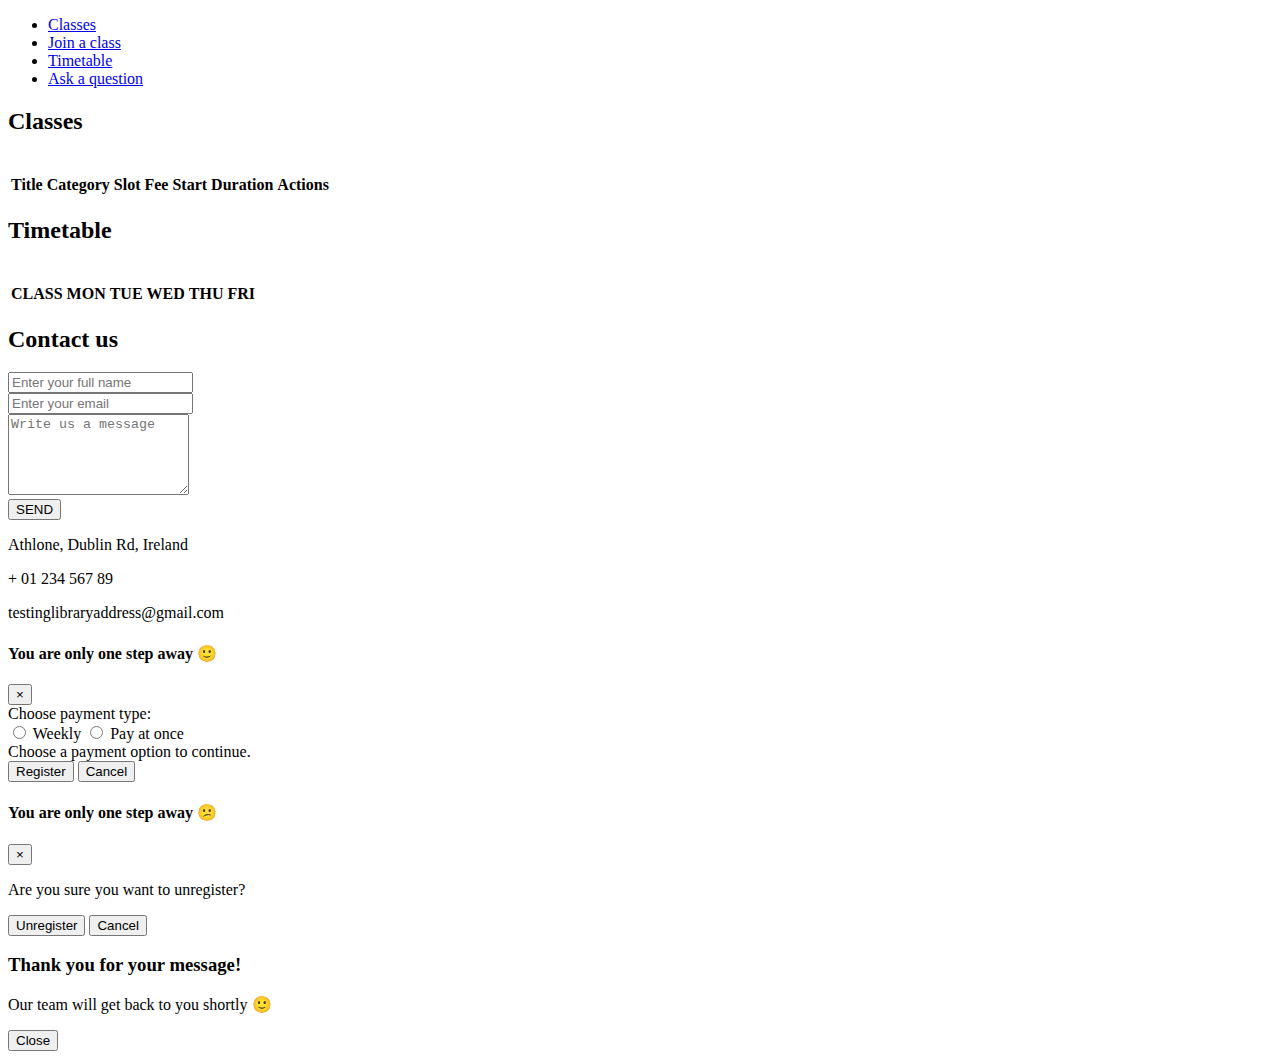
<file: src/main/webapp/customer.html>
<!DOCTYPE html>


<ul class="nav nav-tabs mb-4" role="tablist">
	<li class="nav-item"><a class="nav-link active" data-toggle="tab"
		href="#details"> Classes</a></li>
	<li class="nav-item"><a class="nav-link" data-toggle="tab"
		href="#classes"> Join a class</a></li>
	<li class="nav-item"><a class="nav-link" data-toggle="tab"
		href="#timetable"> Timetable</a></li>
	<li class="nav-item"><a class="nav-link" data-toggle="tab"
		href="#question"> Ask a question</a></li>
</ul>


<div class="tab-content">
	<div id="details" class="tab-pane active">
		<div class="row">
		</div>
	</div>


	<div id="classes" class="tab-pane fade">
		<h2>Classes</h2>
		<br>
		<table id="classes_table"
			class="table table-striped table-hover display">
			<thead>
				<tr>
					<th>Title</th>
					<th>Category</th>
					<th>Slot</th>
					<th>Fee</th>
					<th>Start</th>
					<th>Duration</th>
					<th>Actions</th>
				</tr>
			</thead>

			<tbody id="classes_table_body">
			</tbody>
		</table>
	</div>

	<!-- The timetable  -->
	<div id="timetable" class="tab-pane fade">
		<h2>Timetable</h2>
		<br>
		<table id="timetable_table" class="table table-bordered table-striped">
			<thead>
				<tr>
					<th>CLASS</th>
					<th>MON</th>
					<th>TUE</th>
					<th>WED</th>
					<th>THU</th>
					<th>FRI</th>
				</tr>
			</thead>

			<tbody id="timetable_table_body">
			</tbody>
		</table>
	</div>

	<div id="question" class="tab-pane fade">

		<div class="row text-center">
			<div class="col-sm-8">

				<h2>Contact us</h2>
				<form class="was-validated mt-5" id="question-form" method="post">

					<div class="row mb-3">
						<div class="col">
							<input type="text" class="form-control" id="name"
								placeholder="Enter your full name" name="username"
								maxlength="20" required>
						</div>
						<div class="col">
							<input type="email" class="form-control" id="email"
								placeholder="Enter your email" maxlength="40" required>
						</div>
					</div>
					<div class="row">
						<div class="col">
							<textarea class="form-control mb-3" rows="5" id="comment"
								placeholder="Write us a message" required></textarea>
						</div>
					</div>
					<button id="sendBtn" type="submit" class="btn btn-success">SEND</button>
				</form>
			</div>

			<div class="col-sm-4 mt-4">
				<div>
					<i class="fas fa-map-marker-alt fa-2x mb-2"></i>
					<p>Athlone, Dublin Rd, Ireland</p>
				</div>

				<div>
					<i class="fas fa-phone mt-4 fa-2x mb-2"></i>
					<p>+ 01 234 567 89</p>
				</div>

				<div>
					<i class="fas fa-envelope mt-4 fa-2x mbx-2"></i>
					<p>testinglibraryaddress@gmail.com</p>
				</div>
			</div>
		</div>
	</div>
</div>

<div class="modal fade" id="class-reg-modal">
	<div class="modal-dialog">
		<div class="modal-content">

			<div class="modal-header">
				<h4 class="modal-title">You are only one step away &#128578;</h4>

				<button type="button" class="submit" data-dismiss="modal">&times;</button>
			</div>

			<div class="modal-body">
				<div class="form-group">
					<label>Choose payment type:</label>
					<div class="input-group mt-1">
						<input type="radio" id="weekly" name="payment" value="weekly"
							required /> <label class="ml-2 mr-3" for="weekly">Weekly</label>
						<input type="radio" id="whole" name="payment" value="pay-at-once"
							required /> <label class="ml-2" for="whole">Pay at once</label><br>
						<div class="invalid-feedback" style="display: block">Choose
							a payment option to continue.</div>
					</div>
				</div>
				<input type="hidden" id="class-id" />
			</div>

			<div class="modal-footer">
				<button id="btn-register" type="button" class="btn btn-success">Register</button>
				<button type="button" class="btn btn-default" data-dismiss="modal">Cancel</button>
			</div>

		</div>
	</div>
</div>

<div class="modal fade" id="class-unreg-modal">
	<div class="modal-dialog">
		<div class="modal-content">

			<div class="modal-header">
				<h4 class="modal-title">You are only one step away &#128533;</h4>

				<button type="button" class="submit" data-dismiss="modal">&times;</button>
			</div>

			<div class="modal-body">
				<p>Are you sure you want to unregister?</p>

				<input type="hidden" id="reg-id" />
			</div>

			<div class="modal-footer">
				<button id="btn-unregister" type="button" class="btn btn-danger">Unregister</button>
				<button type="button" class="btn btn-default" data-dismiss="modal">Cancel</button>
			</div>

		</div>
	</div>
</div>

<div class="modal fade" id="send-alert">
	<div class="modal-dialog">
		<div class="modal-content">
			<div class="modal-body text-center">
				<h3>Thank you for your message!</h3>
				<p>Our team will get back to you shortly &#128578;</p>
			</div>

			<div class="modal-footer">
				<button type="button" class="btn btn-secondary" data-dismiss="modal">Close</button>
			</div>

		</div>
	</div>
</div>
</file>
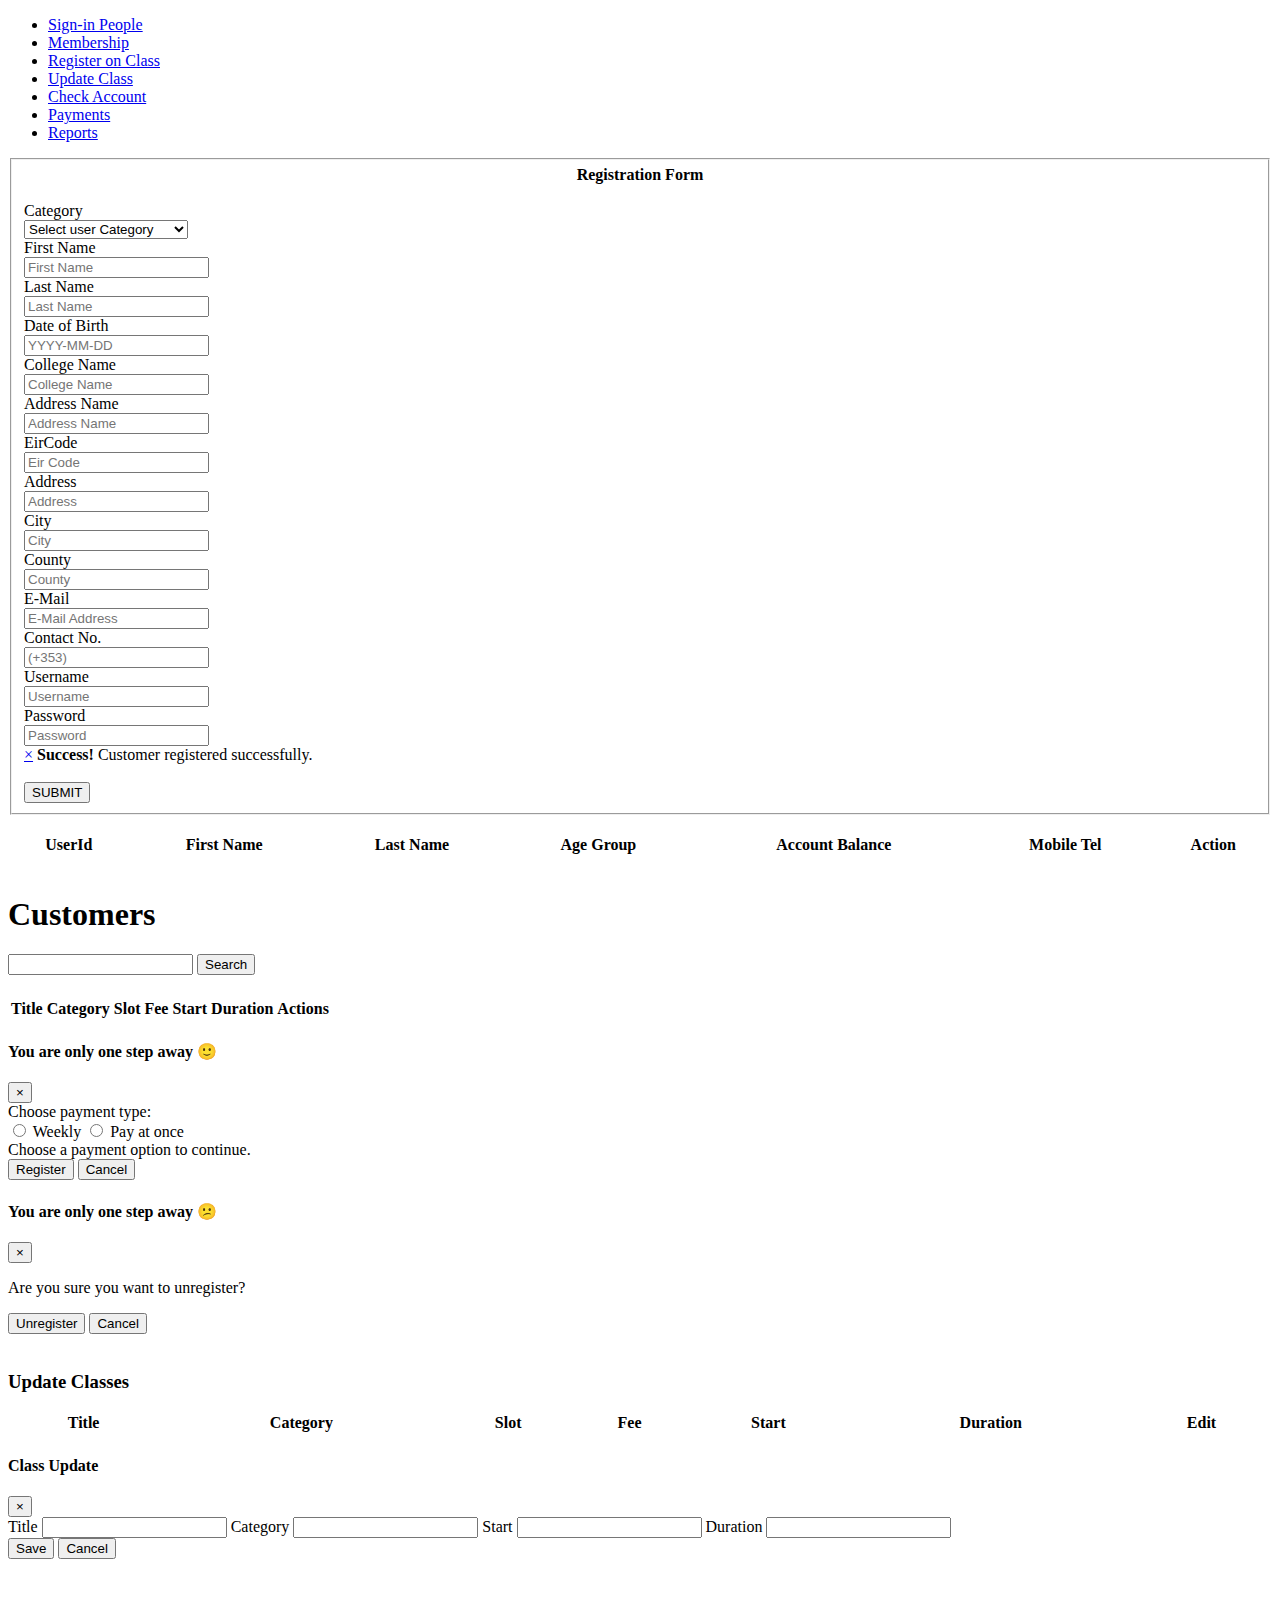
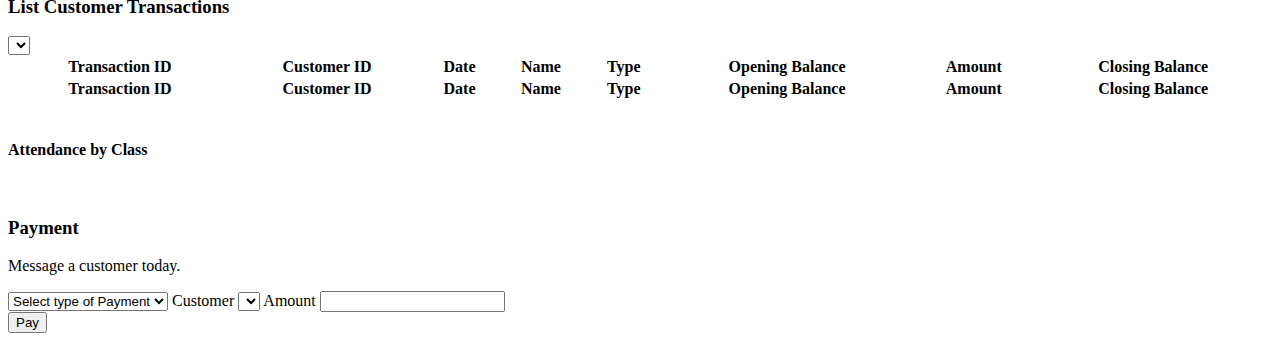
<file: src/main/webapp/employee.html>
<!DOCTYPE html>

  <div id="tabs">
  <!-- Nav tabs -->
  <ul class="nav nav-tabs" role="tablist">
    <li class="nav-item">
      <a class="nav-link active" data-toggle="tab" href="#home"> Sign-in People</a>
    </li>
    <li class="nav-item">
      <a class="nav-link" data-toggle="tab" href="#menu1"> Membership </a>
    </li>
    <li class="nav-item">
      <a class="nav-link" data-toggle="tab" href="#menu2"> Register on Class </a>
    </li>
    <li class="nav-item">
      <a class="nav-link" data-toggle="tab" href="#menu3"> Update Class </a>
    </li>
	<li class="nav-item">
      <a class="nav-link" data-toggle="tab" href="#menu4"> Check Account</a>
    </li>    
    <li class="nav-item">
      <a class="nav-link" data-toggle="tab" href="#menu6"> Payments </a>
    </li>    
    <li class="nav-item">
      <a class="nav-link" data-toggle="tab" href="#menu5"> Reports </a>
    </li>
  </ul>

  <!-- Tab panes -->
  <div class="tab-content">
	<div id="home" class="container tab-pane active">
		<div class="container">

			<form class="well form-horizontal" action=" " method="post"
				id="contact_form">
				<fieldset>
					<!-- Form Name -->
					<div style="text-align:center;"> <b> Registration Form </b> </div>
					<br>
					<div class="form-group">
						<label class="col-md-4 control-label">Category</label>
						<div class="col-md-4 selectContainer">
							<div class="input-group">
								<span class="input-group-addon"></span> 
								<select id="cmbCategory" name="cmbCategory" class="form-control selectpicker">
										<option value="">Select user Category</option>
										<option>CUSTOMER</option>
										<option>WALK_IN_CUSTOMER</option>
										<option>STAFF</option>
							    </select>
							</div>
						</div>
					</div>
					<!-- Text input-->		
					<div class="form-group">
						<label class="col-md-4 control-label">First Name</label>
						<div class="col-md-4 inputGroupContainer">
							<div class="input-group">
								<span class="input-group-addon"></span> 
								<input id="first_name" name="first_name" placeholder="First Name" class="form-control" type="text">
							</div>
						</div>
					</div>
					<!-- Text input-->
					<div class="form-group">
						<label class="col-md-4 control-label">Last Name</label>
						<div class="col-md-4 inputGroupContainer">
							<div class="input-group">
								<span class="input-group-addon"></span> 
								<input id="last_name" name="last_name" placeholder="Last Name" class="form-control" type="text">
							</div>
						</div>
					</div>
					<!-- Text input-->
					<div class="form-group">
						<label class="col-md-4 control-label">Date of Birth</label>
						<div class="col-md-4 inputGroupContainer">
							<div class="input-group">
								<span class="input-group-addon"></span> 
								<input id="dateofbirth" name="dateofbirth" placeholder="YYYY-MM-DD" class="form-control" type="text">
							</div>
						</div>
					</div>					
					<!-- Text input-->
						<div class="form-group">
							<label class="col-md-4 control-label">College Name</label>
							<div class="col-md-4 inputGroupContainer">
								<div class="input-group">
									<span class="input-group-addon"></span> 
									<input id="college" placeholder="College Name" class="form-control" type="text">
								</div>
							</div>
						</div>
						<!-- Text input-->	
						<div class="form-group">
							<label id="address_namel" class="col-md-4 control-label">Address Name</label>
							<div class="col-md-4 inputGroupContainer">
								<div class="input-group">
									<span class="input-group-addon"></span> 
									<input id="address_name" placeholder="Address Name" class="form-control" type="text">
								</div>
							</div>
						</div>	
						<!-- Text input-->
						<div class="form-group">
							<label id="eircodel" class="col-md-4 control-label">EirCode</label>
							<div class="col-md-4 inputGroupContainer">
								<div class="input-group">
									<span class="input-group-addon"></span> 
									<input id="eircode" placeholder="Eir Code" class="form-control" type="text">
								</div>
							</div>
						</div>	
						<!-- Text input-->
						<div class="form-group">
							<label  id="addressl" class="col-md-4 control-label">Address</label>
							<div class="col-md-4 inputGroupContainer">
								<div class="input-group">
									<span class="input-group-addon"></span> 
									<input id="address" placeholder="Address" class="form-control" type="text">
								</div>
							</div>
						</div>	
					<!-- Text input-->
						<div class="form-group">
							<label id="townl" class="col-md-4 control-label">City</label>
							<div class="col-md-4 inputGroupContainer">
								<div class="input-group">
									<span class="input-group-addon"></span> 
									<input id="town" placeholder="City" class="form-control" type="text">
								</div>
							</div>
						</div>		
					<!-- Text input-->
						<div class="form-group">
							<label id="countyl" class="col-md-4 control-label">County</label>
							<div class="col-md-4 inputGroupContainer">
								<div class="input-group">
									<span class="input-group-addon"></span> 
									<input id="county" placeholder="County" class="form-control" type="text">
								</div>
							</div>
						</div>																		
					<!-- Text input-->
						<div class="form-group">
							<label id="emaill" class="col-md-4 control-label">E-Mail</label>
							<div class="col-md-4 inputGroupContainer">
								<div class="input-group">
									<span class="input-group-addon"></span> 
									<input id="email" placeholder="E-Mail Address" class="form-control" type="text">
								</div>
							</div>
						</div>
						<!-- Text input-->
						<div class="form-group">
							<label id="contact_nol" class="col-md-4 control-label">Contact No.</label>
							<div class="col-md-4 inputGroupContainer">
								<div class="input-group">
									<span class="input-group-addon"></span> 
									<input id="contact_no" placeholder="(+353)" class="form-control" type="text">
								</div>
							</div>
						</div>
					<!-- Text input-->
					<div class="form-group">
						<label id="user_namel" class="col-md-4 control-label">Username</label>
						<div class="col-md-4 inputGroupContainer">
							<div class="input-group">
								<span class="input-group-addon"></span> 
								<input id="user_name" placeholder="Username" class="form-control" type="text">
							</div>
						</div>
					</div>
					<!-- Text input-->
					<div class="form-group">
						<label id="user_passwordl" class="col-md-4 control-label">Password</label>
						<div class="col-md-4 inputGroupContainer">
							<div class="input-group">
								<span class="input-group-addon"></span> 
								<input id="user_password" name="user_password" placeholder="Password" class="form-control" type="password">
							</div>
						</div>
					</div>
					
				<!-- Success message -->
					<div class="alert alert-success" id="success-message">
					    <a href="#" class="close" data-dismiss="alert">&times;</a>
					    <strong>Success!</strong> Customer registered successfully.
					</div>

					<!-- Button -->
					<div class="form-group">
						<label class="col-md-4 control-label"></label>
						<div class="col-md-4">
							<br>
							<button id="btnSaveUser" type="submit" class="btn btn-warning">SUBMIT<span></span></button>
						</div>
					</div>
				</fieldset>
			</form>
		</div>
	</div> <!-- /.container -->
     <div id="menu1" class="container tab-pane fade"><br>
			<div>
				<table id="table_id-1" class="display" style="width: 100%">
					<thead>
						<tr>
						    <th>UserId</th>
							<th>First Name</th>
							<th>Last Name</th>
							<th>Age Group</th>
							<th>Account Balance</th>
							<th>Mobile Tel</th>
							<th>Action</th>
						</tr>
					<tbody id="table_body-1">
					</tbody>
				</table>
			</div>
		</div>
    <div id="menu2" class="container tab-pane fade"><br>
			<aside>
				<h1> Customers </h1>
				<div id="search">
					<input type="text" id="searchKey"/>
					<button id="btnSearch">Search</button>
			    </div>
				<div id="details">
				   <h1 id="lastname"></h1>
				</div>
				<nav id="nav_list">
					<ul id="userList">
					</ul>
				</nav>
			</aside>
	<section>		
		<table id="registerclasses" class="table table-striped table-hover display">
				<thead>
					<tr>
						<th>Title</th>
						<th>Category</th>
						<th>Slot</th>
						<th>Fee</th>
						<th>Start</th>
						<th>Duration</th>
						<th>Actions</th>
					</tr>
				</thead>
				<tbody id="registerclassesbody">
				</tbody>
		</table>
	</section>		
	
	 <div class="modal fade" id="class-regStaff-modal">
   <div class="modal-dialog">
     <div class="modal-content">
 
       <div class="modal-header">
         <h4 class="modal-title">You are only one step away &#128578;</h4>
             
         <button type="button" class="submit" data-dismiss="modal">&times;</button>
       </div>

       <div class="modal-body">
  			<div class="form-group">
    			<label>Choose payment type:</label>
    			<div class="input-group mt-1">
					<input type="radio" id="weekly" name="payment" value="weekly" required/>
			  		<label class="ml-2 mr-3" for="weekly">Weekly</label>
			  		<input type="radio" id="whole" name="payment" value="pay-at-once" required/>
			  		<label class="ml-2" for="whole">Pay at once</label><br>
			  		<div class="invalid-feedback" style="display:block">Choose a payment option to continue.</div>
	  			</div>
  			</div>
  			<input type="hidden" id="class-id"/>
       </div>

       <div class="modal-footer">
         <button id="btn-staff-register" type="button" class="btn btn-success">Register</button>
          <button id="btn-staff-cancel" type="button" class="btn btn-default" data-dismiss="modal">Cancel</button>
       </div>
       
     </div>
   </div>
 </div>
	 <div class="modal fade" id="class-unregStaff-modal">
	   <div class="modal-dialog">
	     <div class="modal-content">
	 
	       <div class="modal-header">
	         <h4 class="modal-title">You are only one step away &#128533;</h4>
	             
	         <button type="button" class="submit" data-dismiss="modal">&times;</button>
	       </div>
	
	       <div class="modal-body">
	  			<p> Are you sure you want to unregister?</p>
	    		
	  			<input type="hidden" id="reg-id"/>
	       </div>
	
	       <div class="modal-footer">
	         <button id="btn-staff-unregister" type="button" class="btn btn-danger">Unregister</button>
	          <button id="btn-staff-cancel" type="button" class="btn btn-default" data-dismiss="modal">Cancel</button>
	       </div>
	       
	     </div>
	   </div>
	 </div>
	</div>
		<!-- /.container -->
     <div id="menu3" class="container tab-pane fade"><br>
      <h3>Update Classes</h3>
 			<table id="table_id-3" class="table table-striped table-bordered dataTable-content display" style="width: 100%">
				<thead>
					<tr>
						<th>Title</th>
						<th>Category</th>
						<th>Slot</th>
						<th>Fee</th>
						<th>Start</th>
						<th>Duration</th>
						<th>Edit</th>
					</tr>
					<tbody id="table_body-3">
				</tbody>
			</table>
			
			<div class="modal fade" id="class-update-modal">
			   <div class="modal-dialog">
			     <div class="modal-content">
			       <div class="modal-header">
			         <h4 class="modal-title">Class Update</h4>		             
			         <button type="button" class="submit" data-dismiss="modal">&times;</button>
			       </div>	
			       <div class="modal-body">
		    			<label class="col-md-4 control-label">Title</label>
					    <span class="input-group-addon"></span> 
						<input id="title" name="title" class="form-control" type="text">
						<label class="col-md-4 control-label">Category</label>
					    <span class="input-group-addon"></span> 
						<input id="category" name="category" class="form-control" type="text">
						<label class="col-md-4 control-label">Start</label>
					    <span class="input-group-addon"></span> 
						<input id="start_class" name="start_class" class="form-control" type="text">
						<label class="col-md-4 control-label">Duration</label>
					    <span class="input-group-addon"></span> 
						<input id="duration" name="duration" class="form-control" type="text">
		  			
			  			 	<input type="hidden" id="classId"/>
			  			 	<input type="hidden" id="slot"/>
			  			 	<input type="hidden" id="fee"/>
			       </div>
			      
			       <div class="modal-footer">
         			 <button id="btn-save" type="button" class="btn btn-success">Save</button>
                     <button id="btn-cancel" type="button" class="btn btn-default" data-dismiss="modal">Cancel</button>
			       </div>
			     </div>
			   </div>
			 </div>	
		</div>  
	<div id="menu4" class="container tab-pane fade"><br>
		
		<h3 class="text-center">List Customer Transactions</h3>
	
		<select id="userCombo" name="userCombo" class="form-control selectpicker">
		
     	</select>
	
	   <div class="container">
		<div class="row">
		</div>
		<div class="row">
			<div class="col-md-12">
				<table id="table_id" class="display" style="width: 100%">
					<thead>
						<tr>
							<th>Transaction ID</th>
							<th>Customer ID</th>
							<th>Date</th>
							<th>Name</th>
							<th>Type</th>
							<th>Opening Balance</th>
							<th>Amount</th>
							<th>Closing Balance</th>
					
						</tr>
					</thead>
					<tbody id="table_body"></tbody>

					<tfoot>
						<tr>
							<th>Transaction ID</th>
							<th>Customer ID</th>
							<th>Date</th>
							<th>Name</th>
							<th>Type</th>
							<th>Opening Balance</th>
							<th>Amount</th>
							<th>Closing Balance</th>
						</tr>
					</tfoot>


				</table>
			</div>
		</div>
	</div> 
    </div>	    
    <div id="menu5" class="container tab-pane fade"><br>
     
      <h4> Attendance by Class </h4>
      
      		<!-- Page Content -->
			<div class="container">
				<!-- Page Features -->
				<div id="classes-row" class="row text-center">
					<div id="classes-item" class="col-lg-3 col-md-6 mb-4" style="display: none;">
						<div class="card h-100">
							<img class="card-img-top classes-image" src="images/library1.jpeg"
								alt="">
							<div class="card-body">
								<h4 class="card-title classes-title">Title</h4>
								<h5 class="card-text classes-category">Category</h5>
								<h5 class="card-text classes-slotLabel">Slot:</h5>
								<h5 class="card-text classes-slot">Slot</h5>
								<h5 class="card-text classes-feeLabel">Fee:</h5>
								<h5 class="card-text classes-fee">Fee</h5>
							</div>
							<div class="card-footer">
								<h4 class="card-text classes-startLabel">Attendance</h4>
								<h4 class="card-text classes-attendance">Attendance</h4>
							</div>
						</div>
					</div>
				</div>
			</div>
      
    </div>
    <div id="menu6" class="container tab-pane fade"><br>
      <h3>Payment</h3>
      <p>Message a customer today.</p>

	        <select id="cbCategory" name="cmbCategory" class="form-control selectpicker">
				<option value="">Select type of Payment</option>
				<option>Membership Fee</option>
				<option>Walk-in Fee</option>
				<option>Class Payment</option>
	      </select>
	      
	      <label class="col-md-4 control-label">Customer</label>
		  <span class="input-group-addon"></span> 
	      <select id="userCmb" name="userCmb" class="form-control selectpicker"></select>
	      
	      <label class="col-md-4 control-label">Amount</label>
		  <span class="input-group-addon"></span> 
		  <input id="amount" name="amount" class="form-control" type="text">
		 
		   <div class="footer">
      			 <button id="btn-pay" type="button" class="btn btn-info">Pay</button>
           </div>

    </div>
  </div>
</div>
</file>
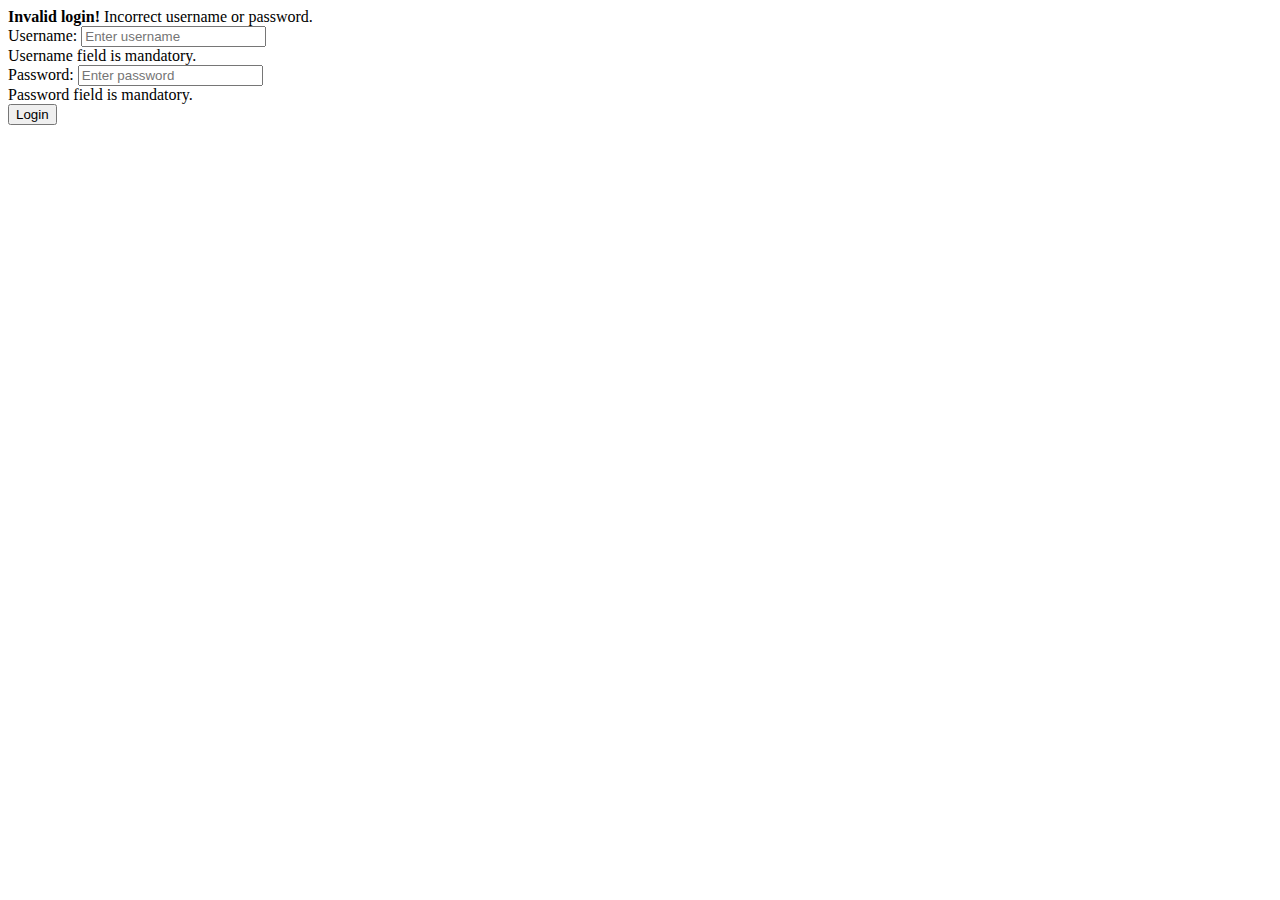
<file: src/main/webapp/login.html>
<!DOCTYPE html>

<form class="was-validated p-3 w-50 mx-auto" id="loginForm" method="post">
    <div class="alert alert-warning alert-dismissible fade" id="invalid-login">
        <strong>Invalid login!</strong> Incorrect username or password.
    </div>
    <div class="form-group">
        <label for="username">Username:</label>
        <input type="text" class="form-control" id="username" placeholder="Enter username"
               name="username" maxlength="20" required>
        <div class="invalid-feedback">Username field is mandatory.</div>
    </div>
    <div class="form-group">
        <label for="pwd">Password:</label>
        <input type="password" class="form-control" id="pwd" placeholder="Enter password"
               name="pswd" maxlength="15" required>
        <div class="invalid-feedback">Password field is mandatory.</div>
    </div>
    <button id="loginBtn" type="submit" class="btn btn-success">Login</button>
</form>
</file>
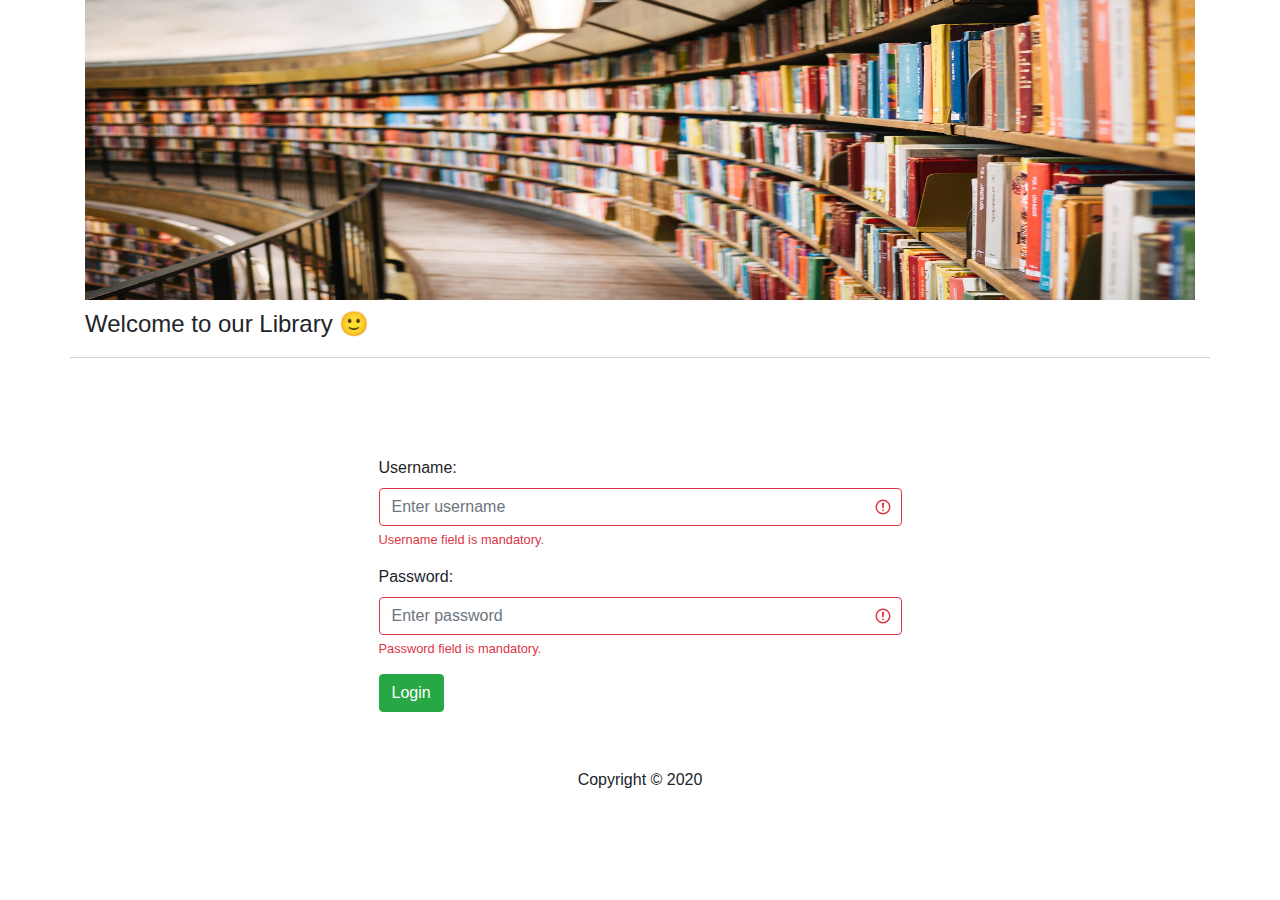
<file: src/main/webapp/main.html>
<!DOCTYPE html>
<html lang="en">
<head>
    <title>Library login</title>
    <meta charset="utf-8">
    <meta name="viewport" content="width=device-width, initial-scale=1, shrink-to-fit=no">

	<link rel="shortcut icon" href="images/favicon.jpeg">

	<!--includes the bootstrap 4 from a CDN -->
    <link rel="stylesheet" href="https://maxcdn.bootstrapcdn.com/bootstrap/4.4.1/css/bootstrap.min.css">
    <script src="https://ajax.googleapis.com/ajax/libs/jquery/3.4.1/jquery.min.js"></script>
    <script src="https://cdnjs.cloudflare.com/ajax/libs/popper.js/1.16.0/umd/popper.min.js"></script>
    <script src="https://maxcdn.bootstrapcdn.com/bootstrap/4.4.1/js/bootstrap.min.js"></script>

    <script src="js/jquery.dataTables.js" type="text/javascript"></script>
    <script type="text/javascript" src="https://cdn.datatables.net/buttons/1.6.1/js/dataTables.buttons.min.js"></script>

	<!-- Custom styles for Data Tables -->
	<link rel="stylesheet" href="css/jquery.dataTables.css">
	<link rel="stylesheet" href="https://cdn.datatables.net/buttons/1.6.1/css/buttons.dataTables.min.css">

	<!-- JQuery ui-->
	<script src="js/jquery-ui.js"></script>
	<link rel="stylesheet" href="css/jquery-ui.css">

	<!-- Font Awesome Solid + Brands -->
	<link href="css/solid.css" rel="stylesheet">
	<link href="css/fontawesome.css" rel="stylesheet">

	<script defer src="js/solid.js"></script>
	<script defer src="js/fontawesome.js"></script>

    <!--includes the local css and script files-->
    <script src="js/employee.js"></script>
    <script src="js/main.js"></script>
    <script src="js/management.js"></script>
  <script src="js/transactions.js"></script> <!-- Paul Barry Transacitons js file added -->
	<link rel="stylesheet" href="css/style.css">

</head>
<body>

<div class="container">
	<img src="images/library1.jpeg" alt="library" style="width:100%;height:300px;">

	<div class="row container-header">
	    <div class="col-sm-6">
	    	<h4>Welcome to our Library &#128578;</h4>
	    </div>
			<div class="col-sm-6 text-right">
				<button id="btn-logout" type="button"
					class="btn btn-secondary btn-m">Log out</button>
			</div>
		</div>


	<div id="main-container"  class="mt-3">
    </div>

	<div class="footer-copyright text-center py-3 mt-4"> Copyright &copy; 2020 </div>
</div>
</body>
</html>
</file>
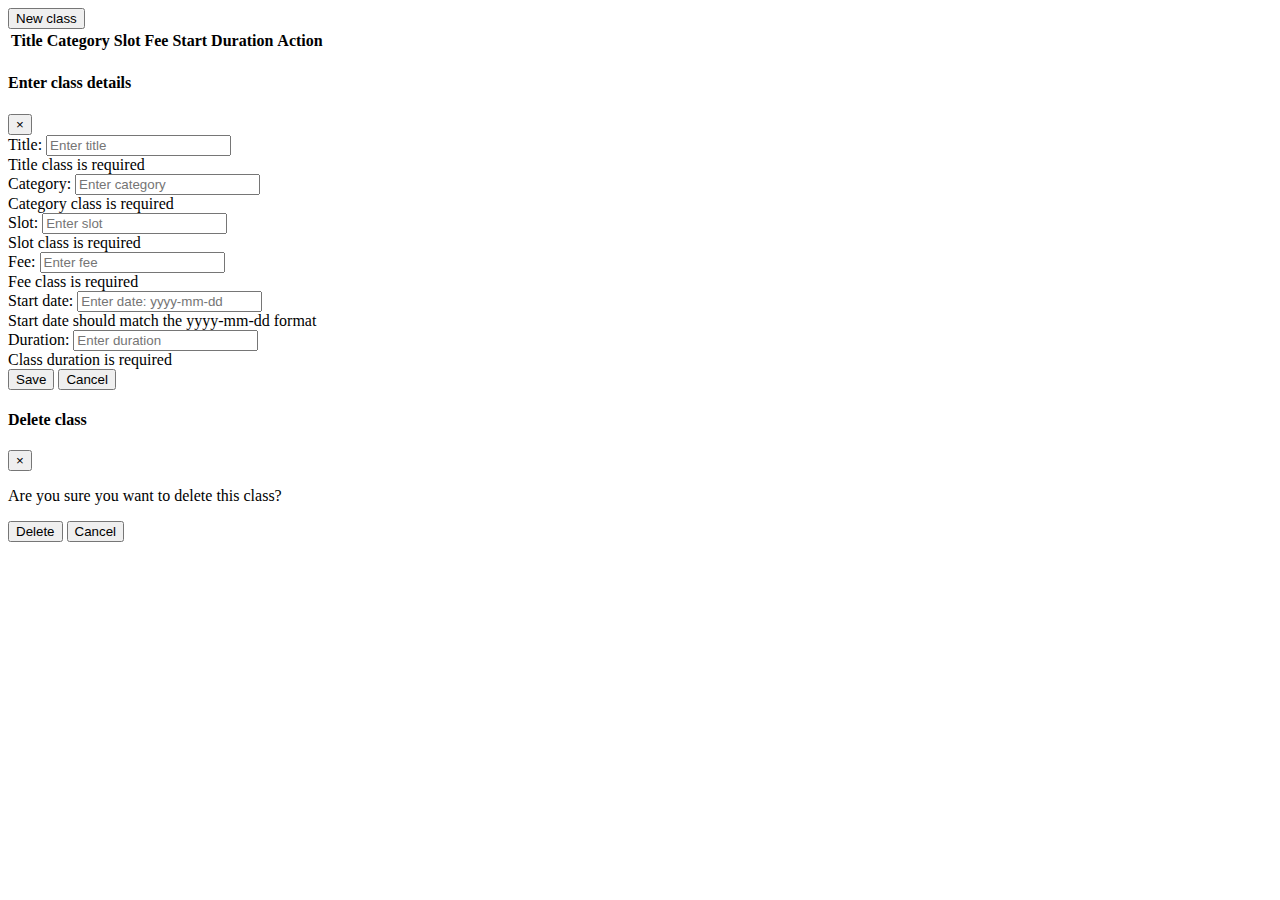
<file: src/main/webapp/management.html>
<!DOCTYPE html>

<div class="text-right">
	<button type="button" class="btn btn-primary mb-3 mt-3" data-toggle="modal" data-target="#class-modal">New class</button>
</div>

<table id="classes_table"
	   class="table table-striped table-hover display">
	<thead>
	<tr>
		<th>Title</th>
		<th>Category</th>
		<th>Slot</th>
		<th>Fee</th>
		<th>Start</th>
		<th>Duration</th>
		<th>Action</th>
	</tr>
	</thead>

	<tbody id="classes_table_body">
	</tbody>
</table>

<div class="modal fade" id="class-modal">
	<div class="modal-dialog">
		<div class="modal-content">

			<!-- Modal Header -->
			<div class="modal-header">
				<h4 class="modal-title">Enter class details</h4>
				<button type="button" class="close" data-dismiss="modal">&times;</button>
			</div>

			<!-- Modal body -->
			<div class="modal-body">

				<form class="was-validated">
					<div class="form-group">
						<label>Title:</label>
						<input type="text" class="form-control" id="class_title" placeholder="Enter title" name="title" required />
						<div class="invalid-feedback">Title class is required</div>
					</div>

					<div class="form-group">
						<label>Category:</label>
						<input type="text" class="form-control" id="class_category" placeholder="Enter category" name="category" required/>
						<div class="invalid-feedback">Category class is required</div>
					</div>

					<div class="form-group">
						<label>Slot:</label>
						<input type="text" class="form-control" id="class_slot" placeholder="Enter slot" name="slot" required/>
						<div class="invalid-feedback">Slot class is required</div>
					</div>

					<div class="form-group">
						<label>Fee:</label>
						<input type="text" class="form-control" id="class_fee" placeholder="Enter fee" name="fee" required/>
						<div class="invalid-feedback">Fee class is required</div>
					</div>

					<div class="form-group">
						<label>Start date:</label>
						<input type="text" class="form-control" id="class_start" placeholder="Enter date: yyyy-mm-dd" name="start" required/>
						<div class="invalid-feedback">Start date should match the yyyy-mm-dd format</div>
					</div>

					<div class="form-group">
						<label>Duration:</label>
						<input type="text" class="form-control" id="class_duration" placeholder="Enter duration" name="duration" required/>
						<div class="invalid-feedback">Class duration is required</div>
					</div>
				</form>
			</div>


			<!-- Modal footer -->
			<div class="modal-footer">
				<button id="btn-save" type="button" class="btn btn-success">Save</button>
				<button type="button" class="btn btn-default" data-dismiss="modal">Cancel</button>
			</div>
		</div>
	</div>
</div>

<div class="modal fade" id="class-delete-modal">
	<div class="modal-dialog">
		<div class="modal-content">

			<div class="modal-header">
				<h4 class="modal-title">Delete class</h4>

				<button type="button" class="submit" data-dismiss="modal">&times;</button>
			</div>

			<div class="modal-body">
				<p>Are you sure you want to delete this class?</p>

			</div>

			<div class="modal-footer">
				<button id="btn-delete" type="button" class="btn btn-danger">Delete</button>
				<button type="button" class="btn btn-default" data-dismiss="modal">Cancel</button>
			</div>

		</div>
	</div>
</div>
</file>
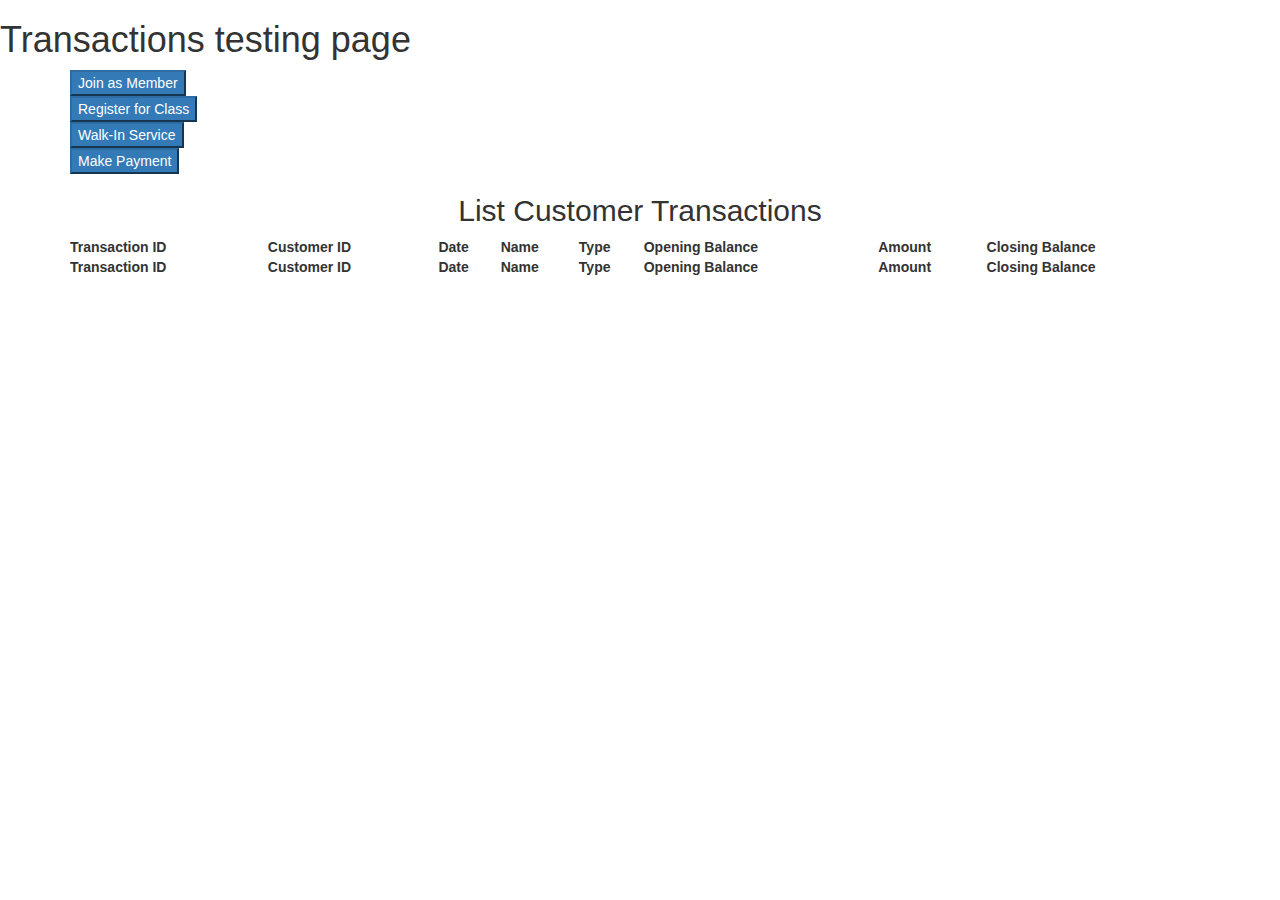
<file: src/main/webapp/transactions.html>
<!DOCTYPE HTML>
<html>
<head>
<title>Transactions Test version5</title>

<script type="text/javascript"
	src="DataTables/jQuery-3.3.1/jquery-3.3.1.min.js"></script>

<script type="text/javascript" src="DataTables/js/jquery.dataTables.js"></script>

<script type="text/javascript"
	src="https://cdn.datatables.net/plug-ins/3cfcc339e89/integration/bootstrap/3/dataTables.bootstrap.js"></script>

<script
	src="https://maxcdn.bootstrapcdn.com/bootstrap/3.4.1/js/bootstrap.min.js"></script>


<link rel="stylesheet"
	href="https://maxcdn.bootstrapcdn.com/bootstrap/3.2.0/css/bootstrap.min.css">

<link rel="stylesheet" type="text/css"
	href="http://cdn.datatables.net/plug-ins/3cfcc339e89/integration/bootstrap/3/dataTables.bootstrap.css">


<link rel="stylesheet"
	href="DataTables/css/jquery.dataTables.css" />

<link rel="stylesheet"
	href="https://maxcdn.bootstrapcdn.com/bootstrap/3.4.1/css/bootstrap.min.css">
 	
</head>

<body>

<h1>Transactions testing page</h1>
<div class="container">
<button class="btn-primary" id="btnMbr">Join as Member</button><br>
<button class="btn-primary" id="btnClass">Register for Class</button><br>
<button class="btn-primary" id="btnWlk">Walk-In Service</button><br>
<button class="btn-primary" id="btnPay">Make Payment</button><br>

</div>

<div class="container">
		<div class="row">
			<h2 class="text-center">List Customer Transactions</h2>
		</div>

		<div class="row">

			<div class="col-md-12">


				<table id="table_id" class="display" style="width: 100%">
					<thead>
						<tr>
							<th>Transaction ID</th>
							<th>Customer ID</th>
							<th>Date</th>
							<th>Name</th>
							<th>Type</th>
							<th>Opening Balance</th>
							<th>Amount</th>
							<th>Closing Balance</th>
					
						</tr>
					</thead>
					<tbody id="table_body"></tbody>

					<tfoot>
						<tr>
							<th>Transaction ID</th>
							<th>Customer ID</th>
							<th>Date</th>
							<th>Name</th>
							<th>Type</th>
							<th>Opening Balance</th>
							<th>Amount</th>
							<th>Closing Balance</th>
						</tr>
					</tfoot>


				</table>


			</div>
		</div>
	</div>


<script src="js/transactions.js"></script>

</body>
</html>
</file>
<file: src/main/webapp/css/style.css>
/*
 * Table styles
 */
table.dataTable {
  width: 100%;
  margin: 0 auto;
  clear: both;
  border-collapse: separate;
  border-spacing: 0;
  /*
   * Header and footer styles
   */
  /*
   * Body styles
   */
}
table.dataTable thead th,
table.dataTable tfoot th {
  font-weight: bold;
}
table.dataTable thead th,
table.dataTable thead td {
  padding: 10px 18px;
  border-bottom: 1px solid #111;
}
table.dataTable thead th:active,
table.dataTable thead td:active {
  outline: none;
}
table.dataTable tfoot th,
table.dataTable tfoot td {
  padding: 10px 18px 6px 18px;
  border-top: 1px solid #111;
}
table.dataTable thead .sorting,
table.dataTable thead .sorting_asc,
table.dataTable thead .sorting_desc {
  cursor: pointer;
  *cursor: hand;
}
table.dataTable thead .sorting,
table.dataTable thead .sorting_asc,
table.dataTable thead .sorting_desc,
table.dataTable thead .sorting_asc_disabled,
table.dataTable thead .sorting_desc_disabled {
  background-repeat: no-repeat;
  background-position: center right;
}
table.dataTable thead .sorting {
  background-image: url("../icons/sort_both.png");
}
table.dataTable thead .sorting_asc {
  background-image: url("../icons/sort_asc.png");
}
table.dataTable thead .sorting_desc {
  background-image: url("../icons/sort_desc.png");
}
table.dataTable thead .sorting_asc_disabled {
  background-image: url("../icons/sort_asc_disabled.png");
}
table.dataTable thead .sorting_desc_disabled {
  background-image: url("../icons/sort_desc_disabled.png");
}
table.dataTable tbody tr {
  background-color: #ffffff;
}
table.dataTable tbody tr.selected {
  background-color: #B0BED9;
}
table.dataTable tbody th,
table.dataTable tbody td {
  padding: 8px 10px;
}
table.dataTable.row-border tbody th, table.dataTable.row-border tbody td, table.dataTable.display tbody th, table.dataTable.display tbody td {
  border-top: 1px solid #ddd;
}
table.dataTable.row-border tbody tr:first-child th,
table.dataTable.row-border tbody tr:first-child td, table.dataTable.display tbody tr:first-child th,
table.dataTable.display tbody tr:first-child td {
  border-top: none;
}
table.dataTable.cell-border tbody th, table.dataTable.cell-border tbody td {
  border-top: 1px solid #ddd;
  border-right: 1px solid #ddd;
}
table.dataTable.cell-border tbody tr th:first-child,
table.dataTable.cell-border tbody tr td:first-child {
  border-left: 1px solid #ddd;
}
table.dataTable.cell-border tbody tr:first-child th,
table.dataTable.cell-border tbody tr:first-child td {
  border-top: none;
}
table.dataTable.stripe tbody tr.odd, table.dataTable.display tbody tr.odd {
  background-color: #f9f9f9;
}
table.dataTable.stripe tbody tr.odd.selected, table.dataTable.display tbody tr.odd.selected {
  background-color: #acbad4;
}
table.dataTable.hover tbody tr:hover, table.dataTable.display tbody tr:hover {
  background-color: #f6f6f6;
}
table.dataTable.hover tbody tr:hover.selected, table.dataTable.display tbody tr:hover.selected {
  background-color: #aab7d1;
}
table.dataTable.order-column tbody tr > .sorting_1,
table.dataTable.order-column tbody tr > .sorting_2,
table.dataTable.order-column tbody tr > .sorting_3, table.dataTable.display tbody tr > .sorting_1,
table.dataTable.display tbody tr > .sorting_2,
table.dataTable.display tbody tr > .sorting_3 {
  background-color: #fafafa;
}
table.dataTable.order-column tbody tr.selected > .sorting_1,
table.dataTable.order-column tbody tr.selected > .sorting_2,
table.dataTable.order-column tbody tr.selected > .sorting_3, table.dataTable.display tbody tr.selected > .sorting_1,
table.dataTable.display tbody tr.selected > .sorting_2,
table.dataTable.display tbody tr.selected > .sorting_3 {
  background-color: #acbad5;
}
table.dataTable.display tbody tr.odd > .sorting_1, table.dataTable.order-column.stripe tbody tr.odd > .sorting_1 {
  background-color: #f1f1f1;
}
table.dataTable.display tbody tr.odd > .sorting_2, table.dataTable.order-column.stripe tbody tr.odd > .sorting_2 {
  background-color: #f3f3f3;
}
table.dataTable.display tbody tr.odd > .sorting_3, table.dataTable.order-column.stripe tbody tr.odd > .sorting_3 {
  background-color: whitesmoke;
}
table.dataTable.display tbody tr.odd.selected > .sorting_1, table.dataTable.order-column.stripe tbody tr.odd.selected > .sorting_1 {
  background-color: #a6b4cd;
}
table.dataTable.display tbody tr.odd.selected > .sorting_2, table.dataTable.order-column.stripe tbody tr.odd.selected > .sorting_2 {
  background-color: #a8b5cf;
}
table.dataTable.display tbody tr.odd.selected > .sorting_3, table.dataTable.order-column.stripe tbody tr.odd.selected > .sorting_3 {
  background-color: #a9b7d1;
}
table.dataTable.display tbody tr.even > .sorting_1, table.dataTable.order-column.stripe tbody tr.even > .sorting_1 {
  background-color: #fafafa;
}
table.dataTable.display tbody tr.even > .sorting_2, table.dataTable.order-column.stripe tbody tr.even > .sorting_2 {
  background-color: #fcfcfc;
}
table.dataTable.display tbody tr.even > .sorting_3, table.dataTable.order-column.stripe tbody tr.even > .sorting_3 {
  background-color: #fefefe;
}
table.dataTable.display tbody tr.even.selected > .sorting_1, table.dataTable.order-column.stripe tbody tr.even.selected > .sorting_1 {
  background-color: #acbad5;
}
table.dataTable.display tbody tr.even.selected > .sorting_2, table.dataTable.order-column.stripe tbody tr.even.selected > .sorting_2 {
  background-color: #aebcd6;
}
table.dataTable.display tbody tr.even.selected > .sorting_3, table.dataTable.order-column.stripe tbody tr.even.selected > .sorting_3 {
  background-color: #afbdd8;
}
table.dataTable.display tbody tr:hover > .sorting_1, table.dataTable.order-column.hover tbody tr:hover > .sorting_1 {
  background-color: #eaeaea;
}
table.dataTable.display tbody tr:hover > .sorting_2, table.dataTable.order-column.hover tbody tr:hover > .sorting_2 {
  background-color: #ececec;
}
table.dataTable.display tbody tr:hover > .sorting_3, table.dataTable.order-column.hover tbody tr:hover > .sorting_3 {
  background-color: #efefef;
}
table.dataTable.display tbody tr:hover.selected > .sorting_1, table.dataTable.order-column.hover tbody tr:hover.selected > .sorting_1 {
  background-color: #a2aec7;
}
table.dataTable.display tbody tr:hover.selected > .sorting_2, table.dataTable.order-column.hover tbody tr:hover.selected > .sorting_2 {
  background-color: #a3b0c9;
}
table.dataTable.display tbody tr:hover.selected > .sorting_3, table.dataTable.order-column.hover tbody tr:hover.selected > .sorting_3 {
  background-color: #a5b2cb;
}
table.dataTable.no-footer {
  border-bottom: 1px solid #111;
}
table.dataTable.nowrap th, table.dataTable.nowrap td {
  white-space: nowrap;
}
table.dataTable.compact thead th,
table.dataTable.compact thead td {
  padding: 4px 17px 4px 4px;
}
table.dataTable.compact tfoot th,
table.dataTable.compact tfoot td {
  padding: 4px;
}
table.dataTable.compact tbody th,
table.dataTable.compact tbody td {
  padding: 4px;
}
table.dataTable th.dt-left,
table.dataTable td.dt-left {
  text-align: left;
}
table.dataTable th.dt-center,
table.dataTable td.dt-center,
table.dataTable td.dataTables_empty {
  text-align: center;
}
table.dataTable th.dt-right,
table.dataTable td.dt-right {
  text-align: right;
}
table.dataTable th.dt-justify,
table.dataTable td.dt-justify {
  text-align: justify;
}
table.dataTable th.dt-nowrap,
table.dataTable td.dt-nowrap {
  white-space: nowrap;
}
table.dataTable thead th.dt-head-left,
table.dataTable thead td.dt-head-left,
table.dataTable tfoot th.dt-head-left,
table.dataTable tfoot td.dt-head-left {
  text-align: left;
}
table.dataTable thead th.dt-head-center,
table.dataTable thead td.dt-head-center,
table.dataTable tfoot th.dt-head-center,
table.dataTable tfoot td.dt-head-center {
  text-align: center;
}
table.dataTable thead th.dt-head-right,
table.dataTable thead td.dt-head-right,
table.dataTable tfoot th.dt-head-right,
table.dataTable tfoot td.dt-head-right {
  text-align: right;
}
table.dataTable thead th.dt-head-justify,
table.dataTable thead td.dt-head-justify,
table.dataTable tfoot th.dt-head-justify,
table.dataTable tfoot td.dt-head-justify {
  text-align: justify;
}
table.dataTable thead th.dt-head-nowrap,
table.dataTable thead td.dt-head-nowrap,
table.dataTable tfoot th.dt-head-nowrap,
table.dataTable tfoot td.dt-head-nowrap {
  white-space: nowrap;
}
table.dataTable tbody th.dt-body-left,
table.dataTable tbody td.dt-body-left {
  text-align: left;
}
table.dataTable tbody th.dt-body-center,
table.dataTable tbody td.dt-body-center {
  text-align: center;
}
table.dataTable tbody th.dt-body-right,
table.dataTable tbody td.dt-body-right {
  text-align: right;
}
table.dataTable tbody th.dt-body-justify,
table.dataTable tbody td.dt-body-justify {
  text-align: justify;
}
table.dataTable tbody th.dt-body-nowrap,
table.dataTable tbody td.dt-body-nowrap {
  white-space: nowrap;
}

table.dataTable,
table.dataTable th,
table.dataTable td {
  -webkit-box-sizing: content-box;
  -moz-box-sizing: content-box;
  box-sizing: content-box;
}

/*
 * Control feature layout
 */
.dataTables_wrapper {
  position: relative;
  clear: both;
  *zoom: 1;
  zoom: 1;
}
.dataTables_wrapper .dataTables_length {
  float: left;
}
.dataTables_wrapper .dataTables_filter {
  float: right;
  text-align: right;
}
.dataTables_wrapper .dataTables_filter input {
  margin-left: 0.5em;
}
.dataTables_wrapper .dataTables_info {
  clear: both;
  float: left;
  padding-top: 0.755em;
}
.dataTables_wrapper .dataTables_paginate {
  float: right;
  text-align: right;
  padding-top: 0.25em;
}
.dataTables_wrapper .dataTables_paginate .paginate_button {
  box-sizing: border-box;
  display: inline-block;
  min-width: 1.5em;
  padding: 0.5em 1em;
  margin-left: 2px;
  text-align: center;
  text-decoration: none !important;
  cursor: pointer;
  *cursor: hand;
  color: #333 !important;
  border: 1px solid transparent;
  border-radius: 2px;
}
.dataTables_wrapper .dataTables_paginate .paginate_button.current, .dataTables_wrapper .dataTables_paginate .paginate_button.current:hover {
  color: #333 !important;
  border: 1px solid #979797;
  background-color: white;
  background: -webkit-gradient(linear, left top, left bottom, color-stop(0%, white), color-stop(100%, #dcdcdc));
  /* Chrome,Safari4+ */
  background: -webkit-linear-gradient(top, white 0%, #dcdcdc 100%);
  /* Chrome10+,Safari5.1+ */
  background: -moz-linear-gradient(top, white 0%, #dcdcdc 100%);
  /* FF3.6+ */
  background: -ms-linear-gradient(top, white 0%, #dcdcdc 100%);
  /* IE10+ */
  background: -o-linear-gradient(top, white 0%, #dcdcdc 100%);
  /* Opera 11.10+ */
  background: linear-gradient(to bottom, white 0%, #dcdcdc 100%);
  /* W3C */
}
.dataTables_wrapper .dataTables_paginate .paginate_button.disabled, .dataTables_wrapper .dataTables_paginate .paginate_button.disabled:hover, .dataTables_wrapper .dataTables_paginate .paginate_button.disabled:active {
  cursor: default;
  color: #666 !important;
  border: 1px solid transparent;
  background: transparent;
  box-shadow: none;
}
.dataTables_wrapper .dataTables_paginate .paginate_button:hover {
  color: white !important;
  border: 1px solid #111;
  background-color: #585858;
  background: -webkit-gradient(linear, left top, left bottom, color-stop(0%, #585858), color-stop(100%, #111));
  /* Chrome,Safari4+ */
  background: -webkit-linear-gradient(top, #585858 0%, #111 100%);
  /* Chrome10+,Safari5.1+ */
  background: -moz-linear-gradient(top, #585858 0%, #111 100%);
  /* FF3.6+ */
  background: -ms-linear-gradient(top, #585858 0%, #111 100%);
  /* IE10+ */
  background: -o-linear-gradient(top, #585858 0%, #111 100%);
  /* Opera 11.10+ */
  background: linear-gradient(to bottom, #585858 0%, #111 100%);
  /* W3C */
}
.dataTables_wrapper .dataTables_paginate .paginate_button:active {
  outline: none;
  background-color: #2b2b2b;
  background: -webkit-gradient(linear, left top, left bottom, color-stop(0%, #2b2b2b), color-stop(100%, #0c0c0c));
  /* Chrome,Safari4+ */
  background: -webkit-linear-gradient(top, #2b2b2b 0%, #0c0c0c 100%);
  /* Chrome10+,Safari5.1+ */
  background: -moz-linear-gradient(top, #2b2b2b 0%, #0c0c0c 100%);
  /* FF3.6+ */
  background: -ms-linear-gradient(top, #2b2b2b 0%, #0c0c0c 100%);
  /* IE10+ */
  background: -o-linear-gradient(top, #2b2b2b 0%, #0c0c0c 100%);
  /* Opera 11.10+ */
  background: linear-gradient(to bottom, #2b2b2b 0%, #0c0c0c 100%);
  /* W3C */
  box-shadow: inset 0 0 3px #111;
}
.dataTables_wrapper .dataTables_paginate .ellipsis {
  padding: 0 1em;
}
.dataTables_wrapper .dataTables_processing {
  position: absolute;
  top: 50%;
  left: 50%;
  width: 100%;
  height: 40px;
  margin-left: -50%;
  margin-top: -25px;
  padding-top: 20px;
  text-align: center;
  font-size: 1.2em;
  background-color: white;
  background: -webkit-gradient(linear, left top, right top, color-stop(0%, rgba(255, 255, 255, 0)), color-stop(25%, rgba(255, 255, 255, 0.9)), color-stop(75%, rgba(255, 255, 255, 0.9)), color-stop(100%, rgba(255, 255, 255, 0)));
  background: -webkit-linear-gradient(left, rgba(255, 255, 255, 0) 0%, rgba(255, 255, 255, 0.9) 25%, rgba(255, 255, 255, 0.9) 75%, rgba(255, 255, 255, 0) 100%);
  background: -moz-linear-gradient(left, rgba(255, 255, 255, 0) 0%, rgba(255, 255, 255, 0.9) 25%, rgba(255, 255, 255, 0.9) 75%, rgba(255, 255, 255, 0) 100%);
  background: -ms-linear-gradient(left, rgba(255, 255, 255, 0) 0%, rgba(255, 255, 255, 0.9) 25%, rgba(255, 255, 255, 0.9) 75%, rgba(255, 255, 255, 0) 100%);
  background: -o-linear-gradient(left, rgba(255, 255, 255, 0) 0%, rgba(255, 255, 255, 0.9) 25%, rgba(255, 255, 255, 0.9) 75%, rgba(255, 255, 255, 0) 100%);
  background: linear-gradient(to right, rgba(255, 255, 255, 0) 0%, rgba(255, 255, 255, 0.9) 25%, rgba(255, 255, 255, 0.9) 75%, rgba(255, 255, 255, 0) 100%);
}
.dataTables_wrapper .dataTables_length,
.dataTables_wrapper .dataTables_filter,
.dataTables_wrapper .dataTables_info,
.dataTables_wrapper .dataTables_processing,
.dataTables_wrapper .dataTables_paginate {
  color: #333;
}
.dataTables_wrapper .dataTables_scroll {
  clear: both;
}
.dataTables_wrapper .dataTables_scroll div.dataTables_scrollBody {
  *margin-top: -1px;
  -webkit-overflow-scrolling: touch;
}
.dataTables_wrapper .dataTables_scroll div.dataTables_scrollBody th > div.dataTables_sizing,
.dataTables_wrapper .dataTables_scroll div.dataTables_scrollBody td > div.dataTables_sizing {
  height: 0;
  overflow: hidden;
  margin: 0 !important;
  padding: 0 !important;
}
.dataTables_wrapper.no-footer .dataTables_scrollBody {
  border-bottom: 1px solid #111;
}
.dataTables_wrapper.no-footer div.dataTables_scrollHead table,
.dataTables_wrapper.no-footer div.dataTables_scrollBody table {
  border-bottom: none;
}
.dataTables_wrapper:after {
  visibility: hidden;
  display: block;
  content: "";
  clear: both;
  height: 0;
}

@media screen and (max-width: 767px) {
  .dataTables_wrapper .dataTables_info,
  .dataTables_wrapper .dataTables_paginate {
    float: none;
    text-align: center;
  }
  .dataTables_wrapper .dataTables_paginate {
    margin-top: 0.5em;
  }
}
@media screen and (max-width: 640px) {
  .dataTables_wrapper .dataTables_length,
  .dataTables_wrapper .dataTables_filter {
    float: none;
    text-align: center;
  }
  .dataTables_wrapper .dataTables_filter {
    margin-top: 0.5em;
  }
}


aside {
	width: 300px;
	float: left;
	padding-left: 20px;
	padding-bottom: 20px;
}
aside h1 {
	font-size: 150%;
	padding: .5em 0 .25em;
}
aside h2 {
	font-size: 120%;
	padding-bottom: .25em;
}
aside img {
	padding-bottom: 1em;
}
/* the styles for the navigation list */
#nav_list ul { 
	list-style: none;
	margin-left: 0;
	margin-bottom: 1.5em; }
#nav_list li { 
	width: 300px;
	margin-bottom: .5em;
	border: 2px double black;
	border-radius: 10px;
	box-shadow: 3px 3px 0 0 #cbf2ff;
	background-repeat: no-repeat;
	background-position: 95% center;
		
}
#nav_list li a {
	display: block;
	font-weight: bold;
	color: black;
	text-decoration: none;
	padding: .5em 0 .5em 1em;
}
nav a:focus, nav a:hover{
	font-style: italic;
}
/*the styles for the table */
td, th
 {
 border:1px solid #f3fcff ;
 padding:3px;
 }
 
 th
 {
 background-color:#cbf2ff;
 color:black;
 }
 /*styles for the more info link*/
 
 .container-header {
 	border-bottom: 1px #80808057 solid;
    padding-top: 10px;
    padding-bottom: 10px;
 }
 
 .card-content {
	border: 1px solid rgba(128,128,128,0.1);
    padding: 5px;
    height: 240px;
    width: 250px;
    text-align: center;
}

.card-title {
	font-weight: bold;
}

.card-text {
	font-size: small;
}
</file>
<file: src/main/webapp/css/solid.css>
/*!
 * Font Awesome Free 5.12.1 by @fontawesome - https://fontawesome.com
 * License - https://fontawesome.com/license/free (Icons: CC BY 4.0, Fonts: SIL OFL 1.1, Code: MIT License)
 */
@font-face {
  font-family: 'Font Awesome 5 Free';
  font-style: normal;
  font-weight: 900;
  font-display: auto;
  src: url("../webfonts/fa-solid-900.eot");
  src: url("../webfonts/fa-solid-900.eot?#iefix") format("embedded-opentype"), url("../webfonts/fa-solid-900.woff2") format("woff2"), url("../webfonts/fa-solid-900.woff") format("woff"), url("../webfonts/fa-solid-900.ttf") format("truetype"), url("../webfonts/fa-solid-900.svg#fontawesome") format("svg"); }

.fa,
.fas {
  font-family: 'Font Awesome 5 Free';
  font-weight: 900; }
</file>
